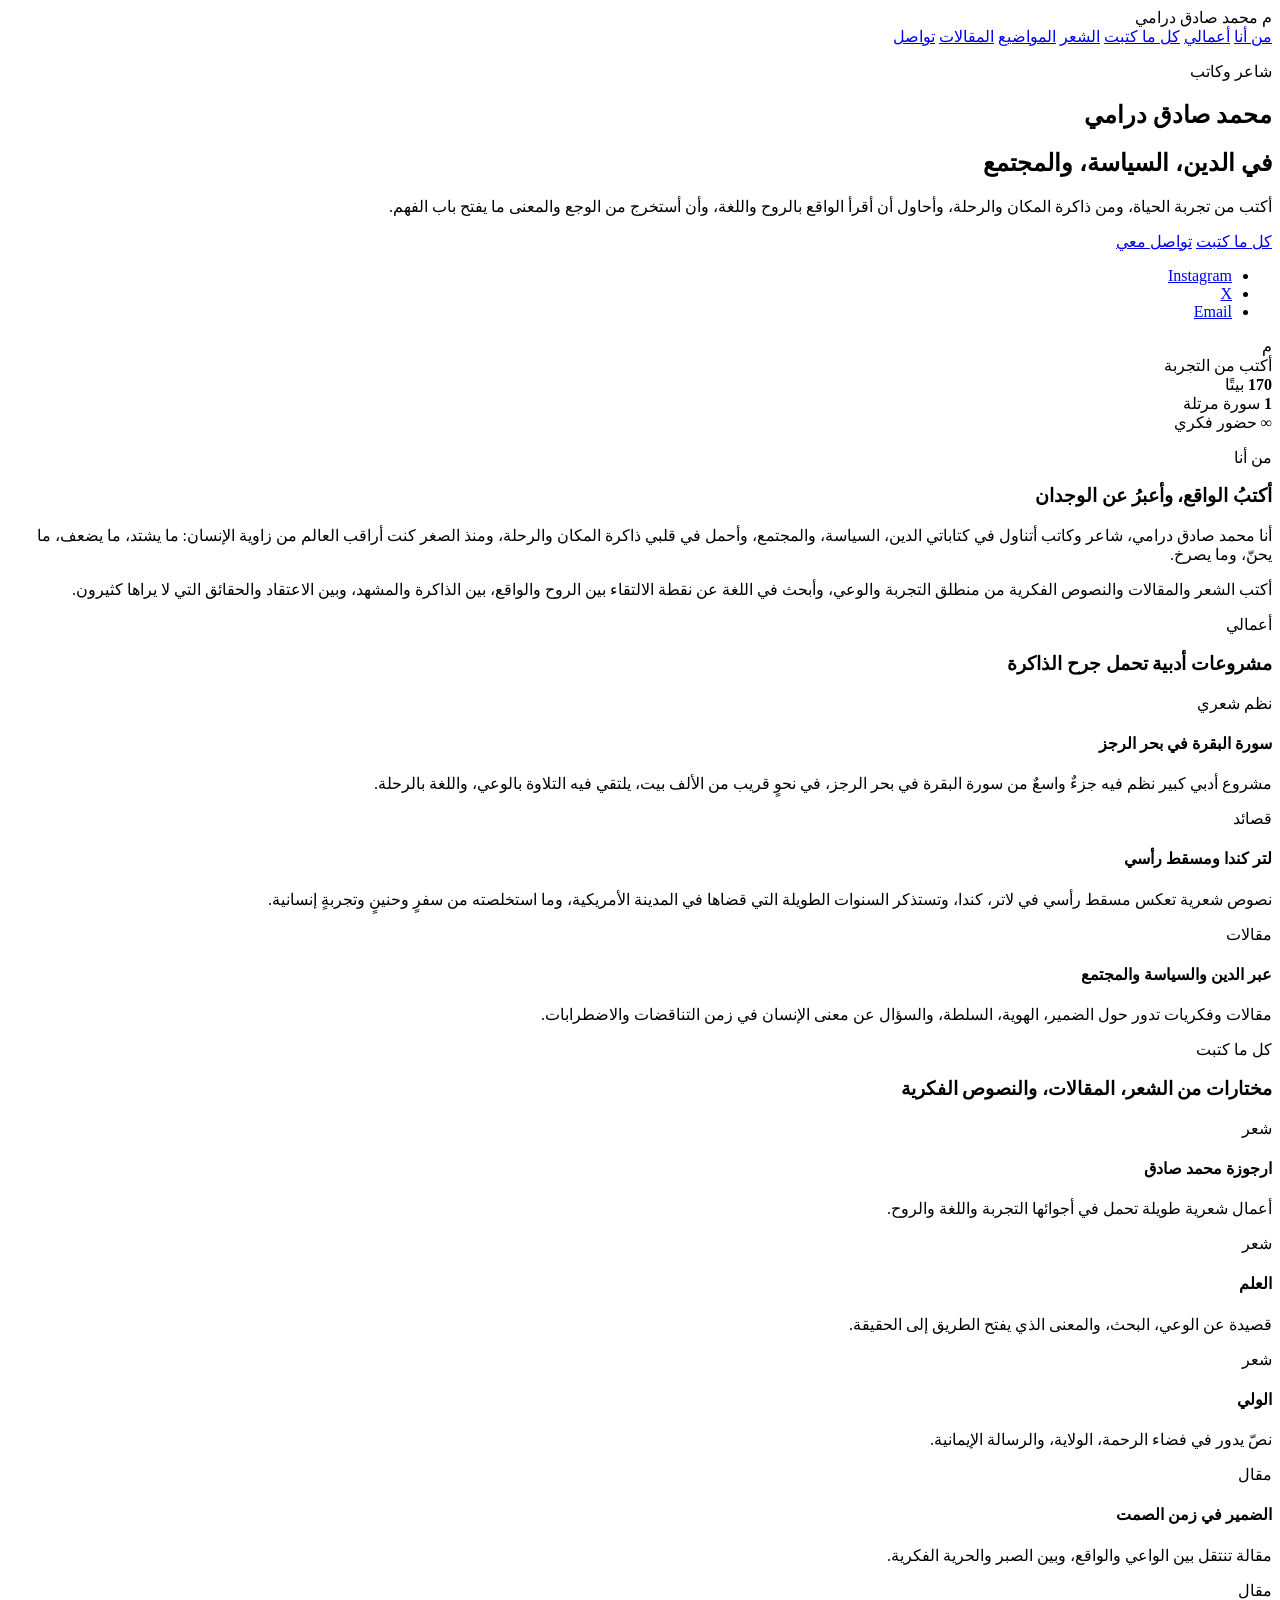
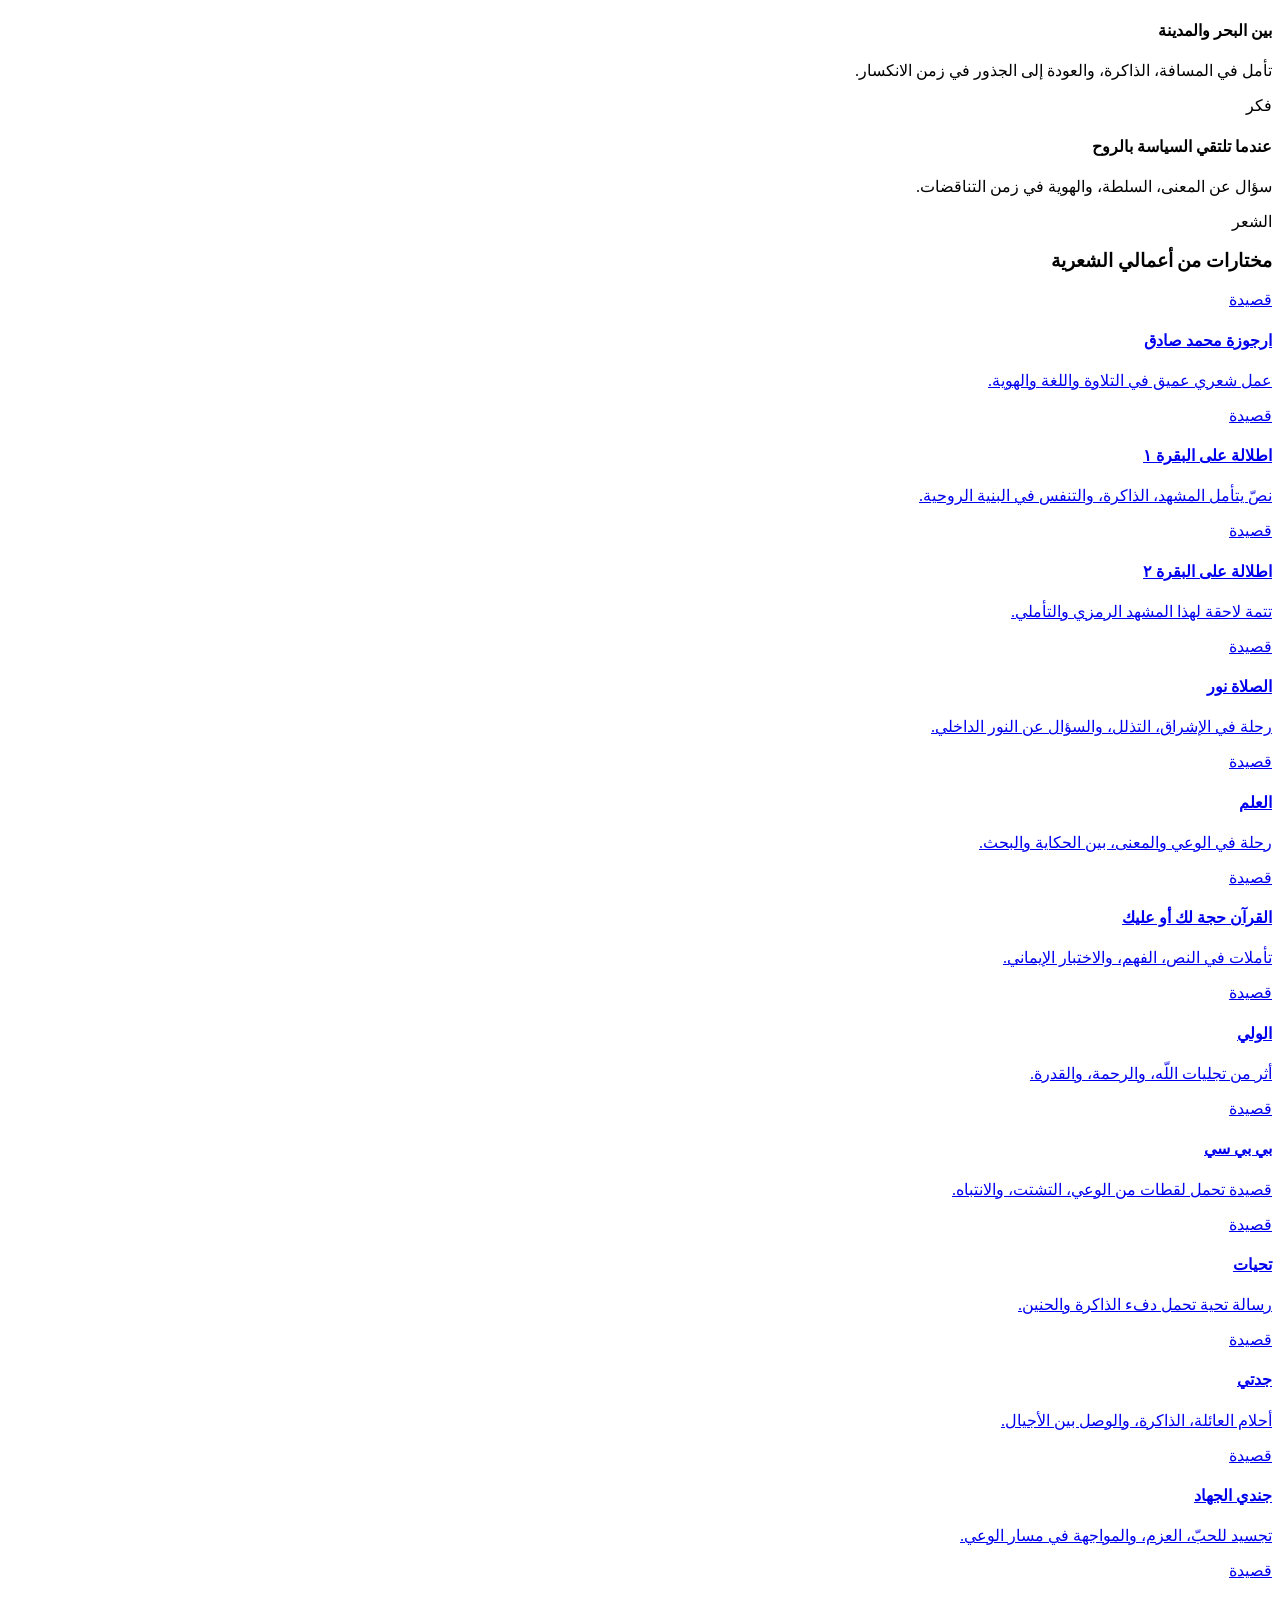
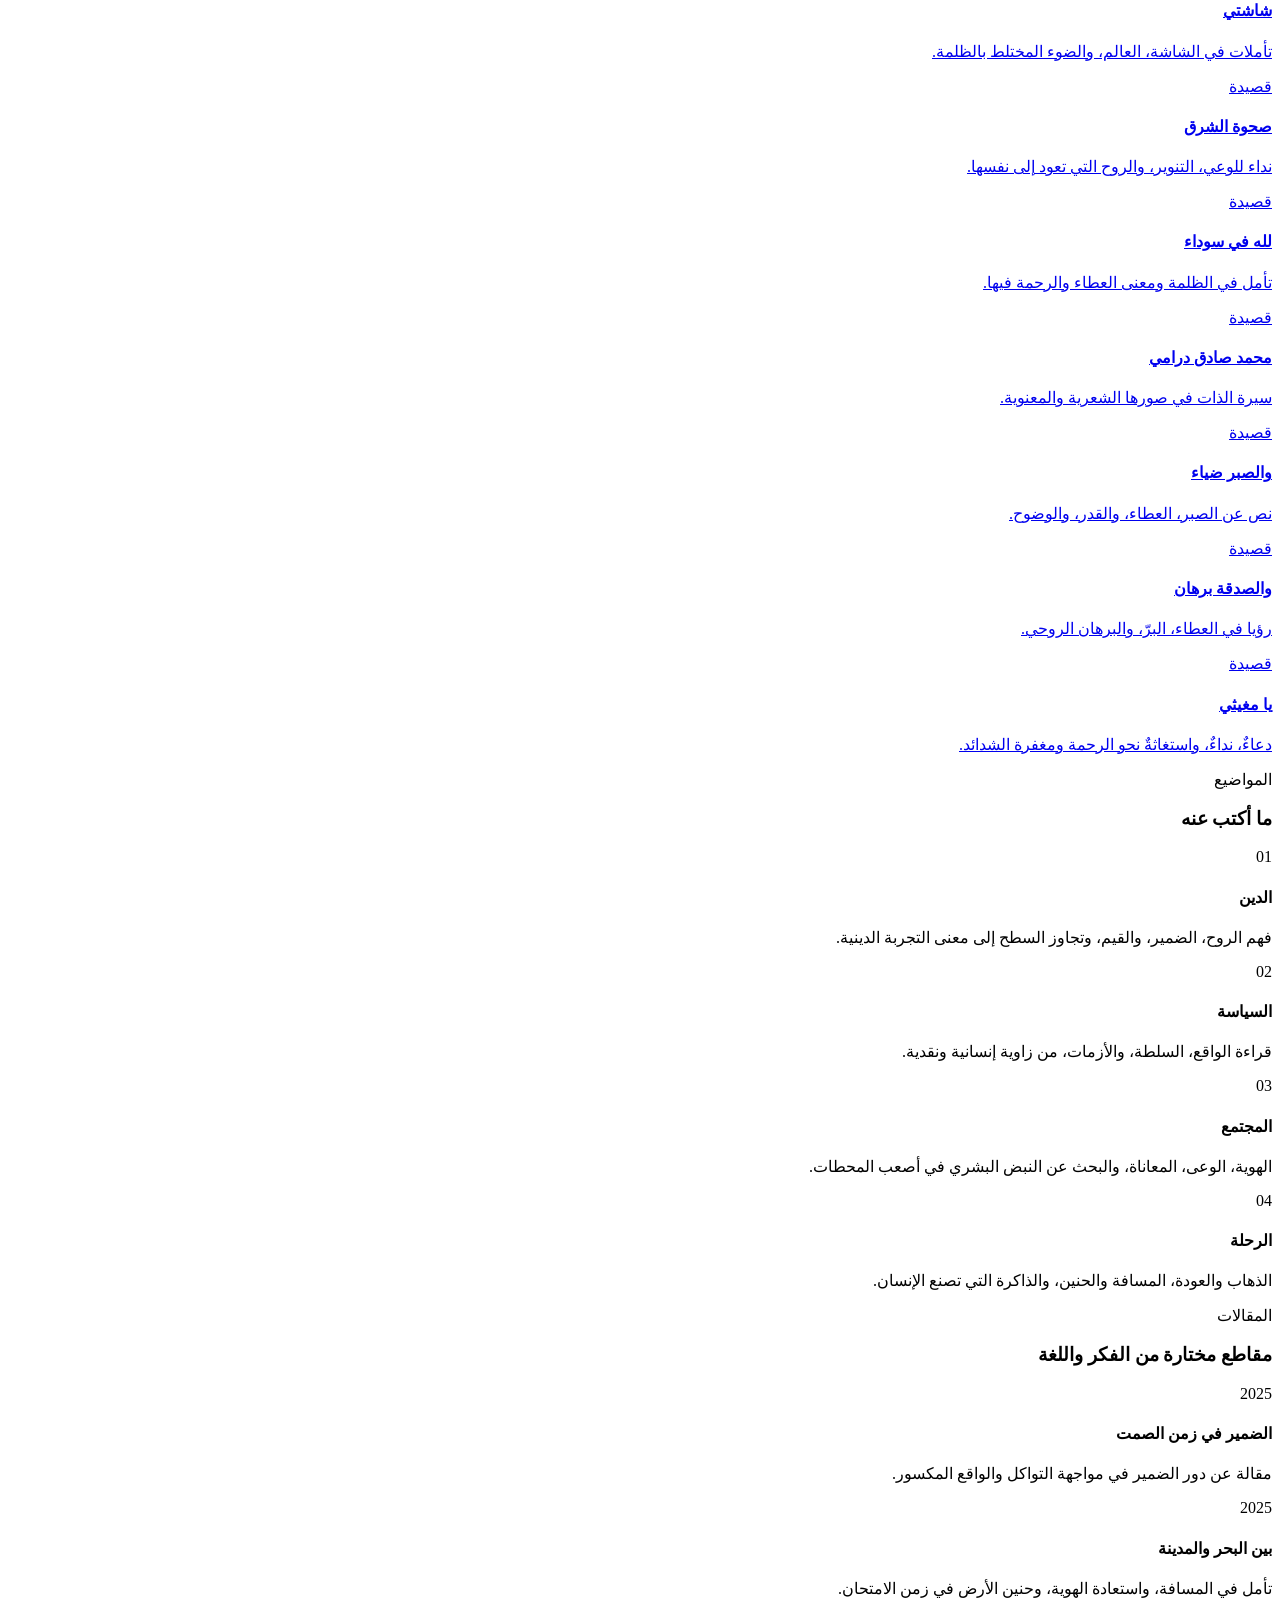
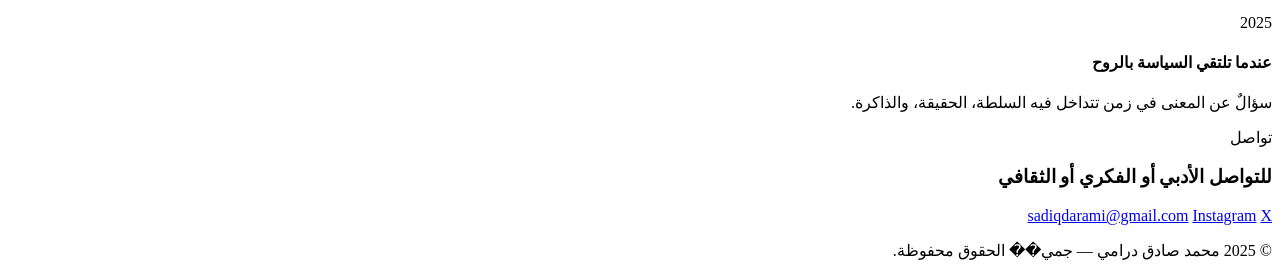
<file: index.html>
<!doctype html>
<html lang="ar" dir="rtl">
  <head>
    <meta charset="utf-8" />
    <meta name="viewport" content="width=device-width, initial-scale=1" />
    <meta name="description" content="محمد صادق درامي | شاعر وكاتب في الدين والسياسة والاجتماع" />
    <title>محمد صادق درامي | شاعر وكاتب</title>
    <link rel="preconnect" href="https://fonts.googleapis.com" />
    <link rel="preconnect" href="https://fonts.gstatic.com" crossorigin />
    <link href="https://fonts.googleapis.com/css2?family=Cairo:wght@400;500;600;700;800&display=swap" rel="stylesheet" />
    <link rel="stylesheet" href="style.css" />
  </head>
  <body>
    <header class="site-header">
      <div class="container nav">
        <div class="brand-wrap">
          <span class="brand-mark">م</span>
          <span class="brand-name">محمد صادق درامي</span>
        </div>
        <nav class="nav-links" aria-label="التنقل">
          <a href="#about">من أنا</a>
          <a href="#works">أعمالي</a>
          <a href="#library">كل ما كتبت</a>
          <a href="#poetry">الشعر</a>
          <a href="#themes">المواضيع</a>
          <a href="#articles">المقالات</a>
          <a href="#contact">تواصل</a>
        </nav>
      </div>
    </header>

    <main>
      <section class="hero">
        <div class="container hero-grid">
          <div class="hero-copy">
            <p class="kicker">شاعر وكاتب</p>
            <h1>محمد صادق درامي</h1>
            <h2>في الدين، السياسة، والمجتمع</h2>
            <p class="lead">
              أكتب من تجربة الحياة، ومن ذاكرة المكان والرحلة، وأحاول أن أقرأ الواقع
              بالروح واللغة، وأن أستخرج من الوجع والمعنى ما يفتح باب الفهم.
            </p>
            <div class="actions">
              <a class="btn btn-primary" href="#library">كل ما كتبت</a>
              <a class="btn btn-secondary" href="#contact">تواصل معي</a>
            </div>
            <ul class="mini-links" aria-label="روابط التواصل">
              <li><a href="https://instagram.com" target="_blank" rel="noreferrer">Instagram</a></li>
              <li><a href="https://x.com" target="_blank" rel="noreferrer">X</a></li>
              <li><a href="mailto:sadiqdarami@gmail.com">Email</a></li>
            </ul>
          </div>

          <div class="hero-panel">
            <div class="profile-box">
              <div class="avatar">م</div>
              <div class="status-tag">أكتب من التجربة</div>
            </div>

            <div class="stats">
              <div class="stat-item">
                <strong>170</strong>
                <span>بيتًا</span>
              </div>
              <div class="stat-item">
                <strong>1</strong>
                <span>سورة مرتلة</span>
              </div>
              <div class="stat-item">
                <strong>∞</strong>
                <span>حضور فكري</span>
              </div>
            </div>
          </div>
        </div>
      </section>

      <section id="about" class="section">
        <div class="container">
          <div class="section-heading">
            <p class="kicker">من أنا</p>
            <h3>أكتبُ الواقع، وأعبرُ عن الوجدان</h3>
          </div>

          <div class="about-grid">
            <article class="card">
              <p>
                أنا محمد صادق درامي، شاعر وكاتب أتناول في كتاباتي الدين، السياسة،
                والمجتمع، وأحمل في قلبي ذاكرة المكان والرحلة، ومنذ الصغر كنت أراقب
                العالم من زاوية الإنسان: ما يشتد، ما يضعف، ما يحنّ، وما يصرخ.
              </p>
            </article>

            <article class="card accent-card">
              <p>
                أكتب الشعر والمقالات والنصوص الفكرية من منطلق التجربة والوعي، وأبحث
                في اللغة عن نقطة الالتقاء بين الروح والواقع، بين الذاكرة والمشهد، وبين
                الاعتقاد والحقائق التي لا يراها كثيرون.
              </p>
            </article>
          </div>
        </div>
      </section>

      <section id="works" class="section section-alt">
        <div class="container">
          <div class="section-heading">
            <p class="kicker">أعمالي</p>
            <h3>مشروعات أدبية تحمل جرح الذاكرة</h3>
          </div>

          <div class="works-grid">
            <article class="work-card">
              <span class="tag">نظم شعري</span>
              <h4>سورة البقرة في بحر الرجز</h4>
              <p>
                مشروع أدبي كبير نظم فيه جزءٌ واسعٌ من سورة البقرة في بحر الرجز، في نحوٍ
                قريب من الألف بيت، يلتقي فيه التلاوة بالوعي، واللغة بالرحلة.
              </p>
            </article>

            <article class="work-card">
              <span class="tag">قصائد</span>
              <h4>لتر كندا ومسقط رأسي</h4>
              <p>
                نصوص شعرية تعكس مسقط رأسي في لاتر، كندا، وتستذكر السنوات الطويلة التي
                قضاها في المدينة الأمريكية، وما استخلصته من سفرٍ وحنينٍ وتجربةٍ إنسانية.
              </p>
            </article>

            <article class="work-card">
              <span class="tag">مقالات</span>
              <h4>عبر الدين والسياسة والمجتمع</h4>
              <p>
                مقالات وفكريات تدور حول الضمير، الهوية، السلطة، والسؤال عن معنى الإنسان
                في زمن التناقضات والاضطرابات.
              </p>
            </article>
          </div>
        </div>
      </section>

      <section id="library" class="section">
        <div class="container">
          <div class="section-heading">
            <p class="kicker">كل ما كتبت</p>
            <h3>مختارات من الشعر، المقالات، والنصوص الفكرية</h3>
          </div>

          <div class="works-grid">
            <article class="work-card">
              <span class="tag">شعر</span>
              <h4>ارجوزة محمد صادق</h4>
              <p>أعمال شعرية طويلة تحمل في أجوائها التجربة واللغة والروح.</p>
            </article>

            <article class="work-card">
              <span class="tag">شعر</span>
              <h4>العلم</h4>
              <p>قصيدة عن الوعي، البحث، والمعنى الذي يفتح الطريق إلى الحقيقة.</p>
            </article>

            <article class="work-card">
              <span class="tag">شعر</span>
              <h4>الولي</h4>
              <p>نصّ يدور في فضاء الرحمة، الولاية، والرسالة الإيمانية.</p>
            </article>

            <article class="work-card">
              <span class="tag">مقال</span>
              <h4>الضمير في زمن الصمت</h4>
              <p>مقالة تنتقل بين الواعي والواقع، وبين الصبر والحرية الفكرية.</p>
            </article>

            <article class="work-card">
              <span class="tag">مقال</span>
              <h4>بين البحر والمدينة</h4>
              <p>تأمل في المسافة، الذاكرة، والعودة إلى الجذور في زمن الانكسار.</p>
            </article>

            <article class="work-card">
              <span class="tag">فكر</span>
              <h4>عندما تلتقي السياسة بالروح</h4>
              <p>سؤال عن المعنى، السلطة، والهوية في زمن التناقضات.</p>
            </article>
          </div>
        </div>
      </section>

      <section id="poetry" class="section section-alt">
        <div class="container">
          <div class="section-heading">
            <p class="kicker">الشعر</p>
            <h3>مختارات من أعمالي الشعرية</h3>
          </div>

          <div class="poetry-grid">
            <a class="poetry-card" href="ارجوزة محمد صادق">
              <span class="poetry-tag">قصيدة</span>
              <h4>ارجوزة محمد صادق</h4>
              <p>عمل شعري عميق في التلاوة واللغة والهوية.</p>
            </a>

            <a class="poetry-card" href="اطلالة على البقرة ١">
              <span class="poetry-tag">قصيدة</span>
              <h4>اطلالة على البقرة ١</h4>
              <p>نصّ يتأمل المشهد، الذاكرة، والتنفس في البنية الروحية.</p>
            </a>

            <a class="poetry-card" href="اطلالة على البقرة ٢">
              <span class="poetry-tag">قصيدة</span>
              <h4>اطلالة على البقرة ٢</h4>
              <p>تتمة لاحقة لهذا المشهد الرمزي والتأملي.</p>
            </a>

            <a class="poetry-card" href="الصلاة نور">
              <span class="poetry-tag">قصيدة</span>
              <h4>الصلاة نور</h4>
              <p>رحلة في الإشراق، التذلل، والسؤال عن النور الداخلي.</p>
            </a>

            <a class="poetry-card" href="العلم">
              <span class="poetry-tag">قصيدة</span>
              <h4>العلم</h4>
              <p>رحلة في الوعي والمعنى، بين الحكاية والبحث.</p>
            </a>

            <a class="poetry-card" href="القرآن حجة لك أو عليك">
              <span class="poetry-tag">قصيدة</span>
              <h4>القرآن حجة لك أو عليك</h4>
              <p>تأملات في النص، الفهم، والاختبار الإيماني.</p>
            </a>

            <a class="poetry-card" href="الولي">
              <span class="poetry-tag">قصيدة</span>
              <h4>الولي</h4>
              <p>أثر من تجليات اللّه، والرحمة، والقدرة.</p>
            </a>

            <a class="poetry-card" href="بي بي سي">
              <span class="poetry-tag">قصيدة</span>
              <h4>بي بي سي</h4>
              <p>قصيدة تحمل لقطات من الوعي، التشتت، والانتباه.</p>
            </a>

            <a class="poetry-card" href="تحيات">
              <span class="poetry-tag">قصيدة</span>
              <h4>تحيات</h4>
              <p>رسالة تحية تحمل دفء الذاكرة والحنين.</p>
            </a>

            <a class="poetry-card" href="جدتي">
              <span class="poetry-tag">قصيدة</span>
              <h4>جدتي</h4>
              <p>أحلام العائلة، الذاكرة، والوصل بين الأجيال.</p>
            </a>

            <a class="poetry-card" href="جندي الجهاد">
              <span class="poetry-tag">قصيدة</span>
              <h4>جندي الجهاد</h4>
              <p>تجسيد للحبّ، العزم، والمواجهة في مسار الوعي.</p>
            </a>

            <a class="poetry-card" href="شاشتي">
              <span class="poetry-tag">قصيدة</span>
              <h4>شاشتي</h4>
              <p>تأملات في الشاشة، العالم، والضوء المختلط بالظلمة.</p>
            </a>

            <a class="poetry-card" href="صحوة الشرق">
              <span class="poetry-tag">قصيدة</span>
              <h4>صحوة الشرق</h4>
              <p>نداء للوعي، التنوير، والروح التي تعود إلى نفسها.</p>
            </a>

            <a class="poetry-card" href="لله في سوداء">
              <span class="poetry-tag">قصيدة</span>
              <h4>لله في سوداء</h4>
              <p>تأمل في الظلمة ومعنى العطاء والرحمة فيها.</p>
            </a>

            <a class="poetry-card" href="محمد صادق درامي">
              <span class="poetry-tag">قصيدة</span>
              <h4>محمد صادق درامي</h4>
              <p>سيرة الذات في صورها الشعرية والمعنوية.</p>
            </a>

            <a class="poetry-card" href="والصبر ضياء">
              <span class="poetry-tag">قصيدة</span>
              <h4>والصبر ضياء</h4>
              <p>نص عن الصبر، العطاء، والقدر، والوضوح.</p>
            </a>

            <a class="poetry-card" href="والصدقة برهان">
              <span class="poetry-tag">قصيدة</span>
              <h4>والصدقة برهان</h4>
              <p>رؤيا في العطاء، البرّ، والبرهان الروحي.</p>
            </a>

            <a class="poetry-card" href="يا مغيثي">
              <span class="poetry-tag">قصيدة</span>
              <h4>يا مغيثي</h4>
              <p>دعاءٌ، نداءٌ، واستغاثةٌ نحو الرحمة ومغفرة الشدائد.</p>
            </a>
          </div>
        </div>
      </section>

      <section id="themes" class="section">
        <div class="container">
          <div class="section-heading">
            <p class="kicker">المواضيع</p>
            <h3>ما أكتب عنه</h3>
          </div>

          <div class="themes-grid">
            <article class="theme-card">
              <div class="icon">01</div>
              <h4>الدين</h4>
              <p>فهم الروح، الضمير، والقيم، وتجاوز السطح إلى معنى التجربة الدينية.</p>
            </article>

            <article class="theme-card">
              <div class="icon">02</div>
              <h4>السياسة</h4>
              <p>قراءة الواقع، السلطة، والأزمات، من زاوية إنسانية ونقدية.</p>
            </article>

            <article class="theme-card">
              <div class="icon">03</div>
              <h4>المجتمع</h4>
              <p>الهوية، الوعى، المعاناة، والبحث عن النبض البشري في أصعب المحطات.</p>
            </article>

            <article class="theme-card">
              <div class="icon">04</div>
              <h4>الرحلة</h4>
              <p>الذهاب والعودة، المسافة والحنين، والذاكرة التي تصنع الإنسان.</p>
            </article>
          </div>
        </div>
      </section>

      <section id="articles" class="section section-alt">
        <div class="container">
          <div class="section-heading">
            <p class="kicker">المقالات</p>
            <h3>مقاطع مختارة من الفكر واللغة</h3>
          </div>

          <div class="articles-list">
            <article class="article-item">
              <span class="article-date">2025</span>
              <div>
                <h4>الضمير في زمن الصمت</h4>
                <p>مقالة عن دور الضمير في مواجهة التواكل والواقع المكسور.</p>
              </div>
            </article>

            <article class="article-item">
              <span class="article-date">2025</span>
              <div>
                <h4>بين البحر والمدينة</h4>
                <p>تأمل في المسافة، واستعادة الهوية، وحنين الأرض في زمن الامتحان.</p>
              </div>
            </article>

            <article class="article-item">
              <span class="article-date">2025</span>
              <div>
                <h4>عندما تلتقي السياسة بالروح</h4>
                <p>سؤالٌ عن المعنى في زمن تتداخل فيه السلطة، الحقيقة، والذاكرة.</p>
              </div>
            </article>
          </div>
        </div>
      </section>

      <section id="contact" class="section cta-section">
        <div class="container cta-box">
          <div>
            <p class="kicker">تواصل</p>
            <h3>للتواصل الأدبي أو الفكري أو الثقافي</h3>
          </div>
          <div class="contact-links">
            <a href="mailto:sadiqdarami@gmail.com">sadiqdarami@gmail.com</a>
            <a href="https://instagram.com" target="_blank" rel="noreferrer">Instagram</a>
            <a href="https://x.com" target="_blank" rel="noreferrer">X</a>
          </div>
        </div>
      </section>
    </main>

    <footer class="site-footer">
      <div class="container">
        <p>© 2025 محمد صادق درامي — جمي�� الحقوق محفوظة.</p>
      </div>
    </footer>
  </body>
</html>
</file>
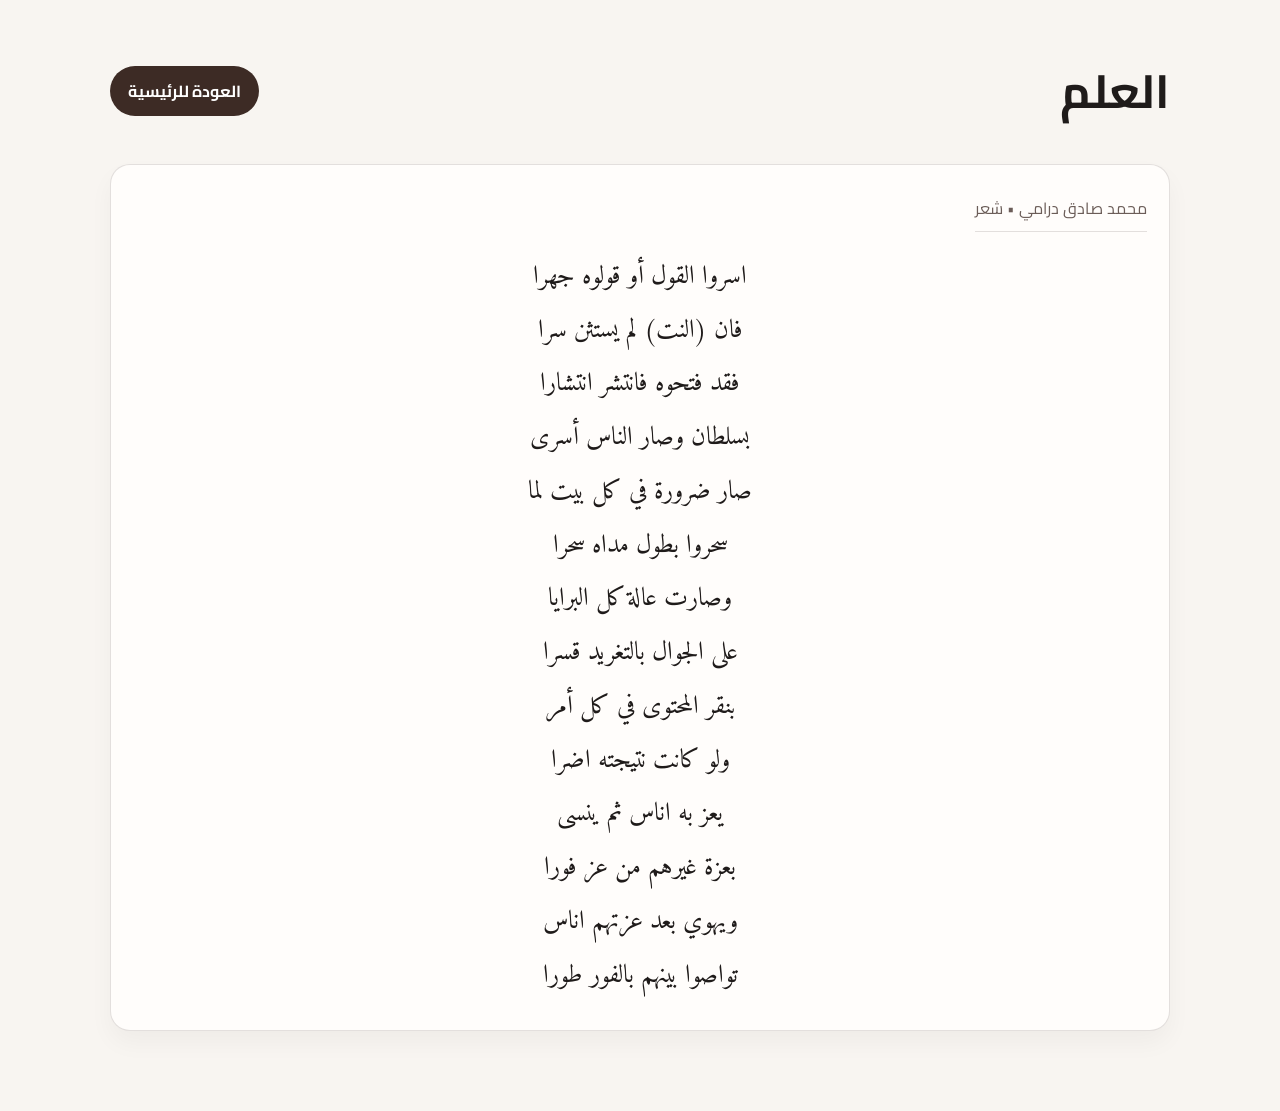
<file: poems/reader.html>
<!doctype html>
<html lang="ar" dir="rtl">
  <head>
    <meta charset="utf-8" />
    <meta name="viewport" content="width=device-width, initial-scale=1" />
    <meta name="description" content="قراءة نصوص شعرية محمد صادق درامي" />
    <title>قراءة القصائد | محمد صادق درامي</title>
    <link rel="preconnect" href="https://fonts.googleapis.com" />
    <link rel="preconnect" href="https://fonts.gstatic.com" crossorigin />
    <link href="https://fonts.googleapis.com/css2?family=Cairo:wght@400;500;600;700;800&family=Amiri:wght@400;700&display=swap" rel="stylesheet" />
    <style>
      :root {
        --bg: #f8f5f1;
        --panel: #fffdfb;
        --ink: #1f1b1a;
        --muted: #6b5d58;
        --accent: #3d2b25;
        --soft: #f1e9e4;
        --line: rgba(61, 43, 37, 0.14);
      }

      * { box-sizing: border-box; }

      html { scroll-behavior: smooth; }

      body {
        margin: 0;
        background: var(--bg);
        color: var(--ink);
        font-family: 'Cairo', sans-serif;
      }

      .page {
        max-width: 1100px;
        margin: 0 auto;
        padding: 48px 20px 80px;
      }

      .topbar {
        display: flex;
        justify-content: space-between;
        align-items: center;
        gap: 12px;
        margin-bottom: 30px;
        flex-wrap: wrap;
      }

      .topbar h1 {
        margin: 0;
        font-size: clamp(2rem, 4vw, 2.9rem);
      }

      .home-btn {
        background: var(--accent);
        color: #fff;
        text-decoration: none;
        padding: 10px 18px;
        border-radius: 999px;
        font-weight: 700;
        display: inline-block;
      }

      .poem-card {
        background: var(--panel);
        border: 1px solid var(--line);
        border-radius: 20px;
        padding: 28px 22px;
        box-shadow: 0 12px 24px rgba(0,0,0,0.04);
      }

      .poem-meta {
        display: inline-block;
        color: var(--muted);
        border-bottom: 1px solid var(--line);
        padding-bottom: 8px;
        margin-bottom: 18px;
        font-size: 1rem;
      }

      .poem-body {
        font-family: 'Amiri', serif;
        font-size: clamp(1.5rem, 2vw, 2.2rem);
        line-height: 2.1;
        text-align: center;
        white-space: pre-line;
        direction: rtl;
      }

      @media (max-width: 640px) {
        .page { padding-top: 30px; }
        .poem-card { padding: 20px 14px; }
      }
    </style>
  </head>
  <body>
    <div class="page">
      <div class="topbar">
        <h1 id="title">القصيدة</h1>
        <a class="home-btn" href="../index.html">العودة للرئيسية</a>
      </div>

      <article class="poem-card">
        <div id="meta" class="poem-meta">محمد صادق درامي</div>
        <div id="poem" class="poem-body"></div>
      </article>
    </div>

    <script>
      const poems = {
        "ارجوزة محمد صادق": {
          title: "ارجوزة محمد صادق",
          meta: "محمد صادق درامي • شعر",
          text: `قال محمد من أهل لاتر كندا بعيد الدار والمعاشر
ابن سمي الهاشمي الطاهر ابن محمد الامين التاجر
نجل الإمام الالمعي الشاعر الغجغي العالم المهاجر
الحمد لله العلي القادر السيد المولى الولي الشاكر
صلى على طه الامين الظافر واله وصحبه الاكابر
الصادق الامين خير آمر وخير من نهى وخير صابر
فهذه ارجوزة مسافر قدمتها من اوثق المصادر
اودعتها ابيات فكر ثائر لغتها أسلوب شعر ناضر
كتبتها لم استجب لعابر من الحنين أو هوى مساور
وربما سردتها بوافر الحيطة من تمايل المحاور
لشرر كالقصر في تطاير بقلب ميمون الهوى والطائر
أول ما سطرت في الدفاتر مستسلما لكثرة الخواطر
فوق ثلوج مينسوتا طائري الميمون والمنحوس في تبادر
فآمري الح في العناصر وزاجري يلح المحاور
فانتابني السرور لاواصري بغمبيا أرض بها عشائري
قوم ب سير كندا كمب لاتر كندا التي صارت من الحواضر
اكرم بها من مولد في ظاهر وباطن بالخير جد زاخر`
        },
        "العلم": {
          title: "العلم",
          meta: "محمد صادق درامي • شعر",
          text: `اسروا القول أو قولوه جهرا
فان (النت) لم يستثن سرا
فقد فتحوه فانتشر انتشارا
بسلطان وصار الناس أسرى
صار ضرورة في كل بيت لما
سحروا بطول مداه سحرا
وصارت عالة كل البرايا
على الجوال بالتغريد قسرا
بنقر المحتوى في كل أمر
ولو كانت نتيجته اضرا
يعز به اناس ثم ينسى
بعزة غيرهم من عز فورا
ويهوي بعد عزتهم اناس
تواصوا بينهم بالفور طورا`
        },
        "الولي": {
          title: "الولي",
          meta: "محمد صادق درامي • شعر",
          text: `غفر الله للولي المرائي
كم تردى بسمعة ورياء
وافتتان بقدره والاماني
فتنة لا تليق بالاولياء
في جبين المساء شيء يحيي
بعد خلف المنى ووعد الرجاء
طاف بالطيش همه فتمنى
عند نبض الهوى وبشر الهناء
وانشراح الصدور شيئا بجو
وانتشار الهوى وشم الهواء
بينما يزحف الغرور كجيش
لانفجار الغلو عبر الفضاء
ما اعتقاد الولي إلا شعور
فوق سيل الزبى وفوق الغثاء`
        },
        "والصبر ضياء": {
          title: "والصبر ضياء",
          meta: "محمد صادق درامي • شعر",
          text: `إن للصبر رجالا واصلوا الصبر وصالا
صبروا صبرا جميلا ظنه الناس محالا
خلدوا الصبر خلودا إنهم كانوا جبالا
لم يميلوا عنه ميلا لا يمينا أو شمالا
إنما الصبر وسام زاده الحسن جمالا
ليس شيء كجزاء الصبر بشرى واحتفالا
لا يداني بجزاء قدر من ذل امتثالا
إن في الصبر ضياء نوره الرحب تلالا
إن في الصبر سماحا ليس سخطا وخبالا
انما الصبر اصطبار ليس مكرا واحتيالا
كان ايوب صبورا صبره امتاز جلالا
كان في الصبر بعيداً بعده ليس ضلالا`
        },
        "القرآن حجة لك أو عليك": {
          title: "القرآن حجة لك أو عليك",
          meta: "محمد صادق درامي • شعر",
          text: `قراءة لكتابي ليست ككل كتاب
إن الذين تنادوا جهودهم في تباب
تجاوب الغرب جهرا تحديا للكتاب
تغريدة كرصاص كم ارقت بانصباب
كم مهدت لمقال تمهيدها بالسباب
كم موقف لسؤال لم يفتخر بجواب
وما كان لغواً سيبقى لغواً
كنبح كلاب
هذا الكتاب تجلى يفري بكل خطاب
كأنه في انقضاض على العدو بناب
في صرعة قد علاه مجندلا في التراب
بحر خضم المعاني ما كان ضحل حباب
ما كان سفرا معدا يأتي بفصل وباب
ما كان شعرا معادا بحوره من عباب`
        },
        "محمد صادق درامي": {
          title: "محمد صادق درامي",
          meta: "محمد صادق درامي • شاعر وكاتب",
          text: `أهلاً بكم في الأرشيف الرقمي
المخصص لحفظ وتوثيق أعمال الشاعر
محمد صادق درامي
يضم هذا الموقع منظوماته الشعرية
ومقالاته الفكرية الأدبية
ويحاول أن يفتح باب القراءة
بسهولة ووضوح، ليصل النص إلى القارئ
بشكل هادئ ومريح.`
        }
      };

      const params = new URLSearchParams(window.location.search);
      const poemKey = decodeURIComponent(params.get('poem') || 'العلم');
      const poem = poems[poemKey] || poems['العلم'];

      document.getElementById('title').textContent = poem.title;
      document.getElementById('meta').textContent = poem.meta;
      document.getElementById('poem').textContent = poem.text;
    </script>
  </body>
</html>
</file>
<file: style.css>
<!doctype html>
<html lang="ar" dir="rtl">
  <head>
    <meta charset="utf-8" />
    <meta name="viewport" content="width=device-width, initial-scale=1" />
    <meta name="description" content="محمد صادق درامي | شاعر وكاتب في الدين والسياسة والاجتماع" />
    <title>محمد صادق درامي | شاعر وكاتب</title>
    <link rel="preconnect" href="https://fonts.googleapis.com" />
    <link rel="preconnect" href="https://fonts.gstatic.com" crossorigin />
    <link href="https://fonts.googleapis.com/css2?family=Cairo:wght@400;500;600;700;800&display=swap" rel="stylesheet" />
    <link rel="stylesheet" href="style.css" />
  </head>
  <body>
    <header class="site-header">
      <div class="container nav">
        <div class="brand-wrap">
          <span class="brand-mark">م</span>
          <span class="brand-name">محمد صادق درامي</span>
        </div>
        <nav class="nav-links" aria-label="التنقل">
          <a href="#about">من أنا</a>
          <a href="#works">أعمالي</a>
          <a href="#poetry">الشعر</a>
          <a href="#themes">المواضيع</a>
          <a href="#articles">المقالات</a>
          <a href="#contact">تواصل</a>
        </nav>
      </div>
    </header>

    <main>
      <section class="hero">
        <div class="container hero-grid">
          <div class="hero-copy">
            <p class="kicker">شاعر وكاتب</p>
            <h1>محمد صادق درامي</h1>
            <h2>في الدين، السياسة، والمجتمع</h2>
            <p class="lead">
              أكتب من تجربة الحياة، ومن ذاكرة المكان والرحلة، وأحاول أن أقرأ الواقع
              بالروح واللغة، وأن أستخرج من الوجع والمعنى ما يفتح باب الفهم.
            </p>
            <div class="actions">
              <a class="btn btn-primary" href="#works">أعمالي</a>
              <a class="btn btn-secondary" href="#contact">تواصل معي</a>
            </div>
            <ul class="mini-links" aria-label="روابط التواصل">
              <li><a href="https://instagram.com" target="_blank" rel="noreferrer">Instagram</a></li>
              <li><a href="https://x.com" target="_blank" rel="noreferrer">X</a></li>
              <li><a href="mailto:sadiqdarami@gmail.com">Email</a></li>
            </ul>
          </div>

          <div class="hero-panel">
            <div class="profile-box">
              <div class="avatar">م</div>
              <div class="status-tag">أكتب من التجربة</div>
            </div>

            <div class="stats">
              <div class="stat-item">
                <strong>170</strong>
                <span>بيتًا</span>
              </div>
              <div class="stat-item">
                <strong>1</strong>
                <span>سورة مرتلة</span>
              </div>
              <div class="stat-item">
                <strong>∞</strong>
                <span>حضور فكري</span>
              </div>
            </div>
          </div>
        </div>
      </section>

      <section id="about" class="section">
        <div class="container">
          <div class="section-heading">
            <p class="kicker">من أنا</p>
            <h3>أكتبُ الواقع، وأعبرُ عن الوجدان</h3>
          </div>

          <div class="about-grid">
            <article class="card">
              <p>
                أنا محمد صادق درامي، شاعر وكاتب أتناول في كتاباتي الدين، السياسة،
                والمجتمع، وأحمل في قلبي ذاكرة المكان والرحلة، ومنذ الصغر كنت أراقب
                العالم من زاوية الإنسان: ما يشتد، ما يضعف، ما يحنّ، وما يصرخ.
              </p>
            </article>

            <article class="card accent-card">
              <p>
                أكتب الشعر والمقالات والنصوص الفكرية من منطلق التجربة والوعي، وأبحث
                في اللغة عن نقطة الالتقاء بين الروح والواقع، بين الذاكرة والمشهد، وبين
                الاعتقاد والحقائق التي لا يراها كثيرون.
              </p>
            </article>
          </div>
        </div>
      </section>

      <section id="works" class="section section-alt">
        <div class="container">
          <div class="section-heading">
            <p class="kicker">أعمالي</p>
            <h3>مشروعات أدبية تحمل جرح الذاكرة</h3>
          </div>

          <div class="works-grid">
            <article class="work-card">
              <span class="tag">نظم شعري</span>
              <h4>سورة البقرة في بحر الرجز</h4>
              <p>
                مشروع أدبي كبير نظم فيه جزءٌ واسعٌ من سورة البقرة في بحر الرجز، في نحوٍ
                قريب من الألف بيت، يلتقي فيه التلاوة بالوعي، واللغة بالرحلة.
              </p>
            </article>

            <article class="work-card">
              <span class="tag">قصائد</span>
              <h4>لتر كندا ومسقط رأسي</h4>
              <p>
                نصوص شعرية تعكس مسقط رأسي في لاتر، كندا، وتستذكر السنوات الطويلة التي
                قضاها في المدن الأمريكية، وما استخلصته من سفرٍ وحنينٍ وتجربةٍ إنسانية.
              </p>
            </article>

            <article class="work-card">
              <span class="tag">مقالات</span>
              <h4>عبر الدين والسياسة والمجتمع</h4>
              <p>
                مقالات وفكريات تدور حول الضمير، الهوية، السلطة، والسؤال عن معنى الإنسان
                في زمن التناقضات والاضطرابات.
              </p>
            </article>
          </div>
        </div>
      </section>

      <section id="poetry" class="section">
        <div class="container">
          <div class="section-heading">
            <p class="kicker">الشعر</p>
            <h3>مختارات من أعمالي الشعرية</h3>
          </div>

          <div class="poetry-grid">
            <a class="poetry-card" href="ارجوزة محمد صادق">
              <span class="poetry-tag">قصيدة</span>
              <h4>ارجوزة محمد صادق</h4>
              <p>عمل شعري عميق في التلاوة واللغة والهوية.</p>
            </a>

            <a class="poetry-card" href="العلم">
              <span class="poetry-tag">قصيدة</span>
              <h4>العلم</h4>
              <p>رحلة في الوعي والمعنى، بين الحكاية والبحث.</p>
            </a>

            <a class="poetry-card" href="الولي">
              <span class="poetry-tag">قصيدة</span>
              <h4>الولي</h4>
              <p>أثر من تجليات اللّه، والرحمة، والقدرة.</p>
            </a>

            <a class="poetry-card" href="والصبر ضياء">
              <span class="poetry-tag">قصيدة</span>
              <h4>والصبر ضياء</h4>
              <p>نص عن الصبر، العطاء، والقدر، والوضوح.</p>
            </a>

            <a class="poetry-card" href="القرآن حجة لك أو عليك">
              <span class="poetry-tag">قصيدة</span>
              <h4>القرآن حجة لك أو عليك</h4>
              <p>تأملات في النص، الفهم، والاختبار الإيماني.</p>
            </a>

            <a class="poetry-card" href="محمد صادق درامي">
              <span class="poetry-tag">قصيدة</span>
              <h4>محمد صادق درامي</h4>
              <p>سيرة الذات في صورها الشعرية والمعنوية.</p>
            </a>
          </div>
        </div>
      </section>

      <section id="themes" class="section section-alt">
        <div class="container">
          <div class="section-heading">
            <p class="kicker">المواضيع</p>
            <h3>ما أكتب عنه</h3>
          </div>

          <div class="themes-grid">
            <article class="theme-card">
              <div class="icon">01</div>
              <h4>الدين</h4>
              <p>فهم الروح، الضمير، والقيم، وتجاوز السطح إلى معنى التجربة الدينية.</p>
            </article>

            <article class="theme-card">
              <div class="icon">02</div>
              <h4>السياسة</h4>
              <p>قراءة الواقع، السلطة، والأزمات، من زاوية إنسانية ونقدية.</p>
            </article>

            <article class="theme-card">
              <div class="icon">03</div>
              <h4>المجتمع</h4>
              <p>الهوية، الوعى، المعاناة، والبحث عن النبض البشري في أصعب المحطات.</p>
            </article>

            <article class="theme-card">
              <div class="icon">04</div>
              <h4>الرحلة</h4>
              <p>الذهاب والعودة، المسافة والحنين، والذاكرة التي تصنع الإنسان.</p>
            </article>
          </div>
        </div>
      </section>

      <section id="articles" class="section">
        <div class="container">
          <div class="section-heading">
            <p class="kicker">المقالات</p>
            <h3>مقاطع مختارة من الفكر واللغة</h3>
          </div>

          <div class="articles-list">
            <article class="article-item">
              <span class="article-date">2025</span>
              <div>
                <h4>الضمير في زمن الصمت</h4>
                <p>مقالة عن دور الضمير في مواجهة التواكل والواقع المكسور.</p>
              </div>
            </article>

            <article class="article-item">
              <span class="article-date">2025</span>
              <div>
                <h4>بين البحر والمدينة</h4>
                <p>تأمل في المسافة، واستعادة ��لهوية، وحنين الأرض في زمن الامتحان.</p>
              </div>
            </article>

            <article class="article-item">
              <span class="article-date">2025</span>
              <div>
                <h4>عندما تلتقي السياسة بالروح</h4>
                <p>سؤالٌ عن المعنى في زمن تتداخل فيه السلطة، الحقيقة، والذاكرة.</p>
              </div>
            </article>
          </div>
        </div>
      </section>

      <section id="contact" class="section cta-section">
        <div class="container cta-box">
          <div>
            <p class="kicker">تواصل</p>
            <h3>للتواصل الأدبي أو الفكري أو الثقافي</h3>
          </div>
          <div class="contact-links">
            <a href="mailto:sadiqdarami@gmail.com">sadiqdarami@gmail.com</a>
            <a href="https://instagram.com" target="_blank" rel="noreferrer">Instagram</a>
            <a href="https://x.com" target="_blank" rel="noreferrer">X</a>
          </div>
        </div>
      </section>
    </main>

    <footer class="site-footer">
      <div class="container">
        <p>© 2025 محمد صادق درامي — جميع الحقوق محفوظة.</p>
      </div>
    </footer>
  </body>
</html>
</file>
